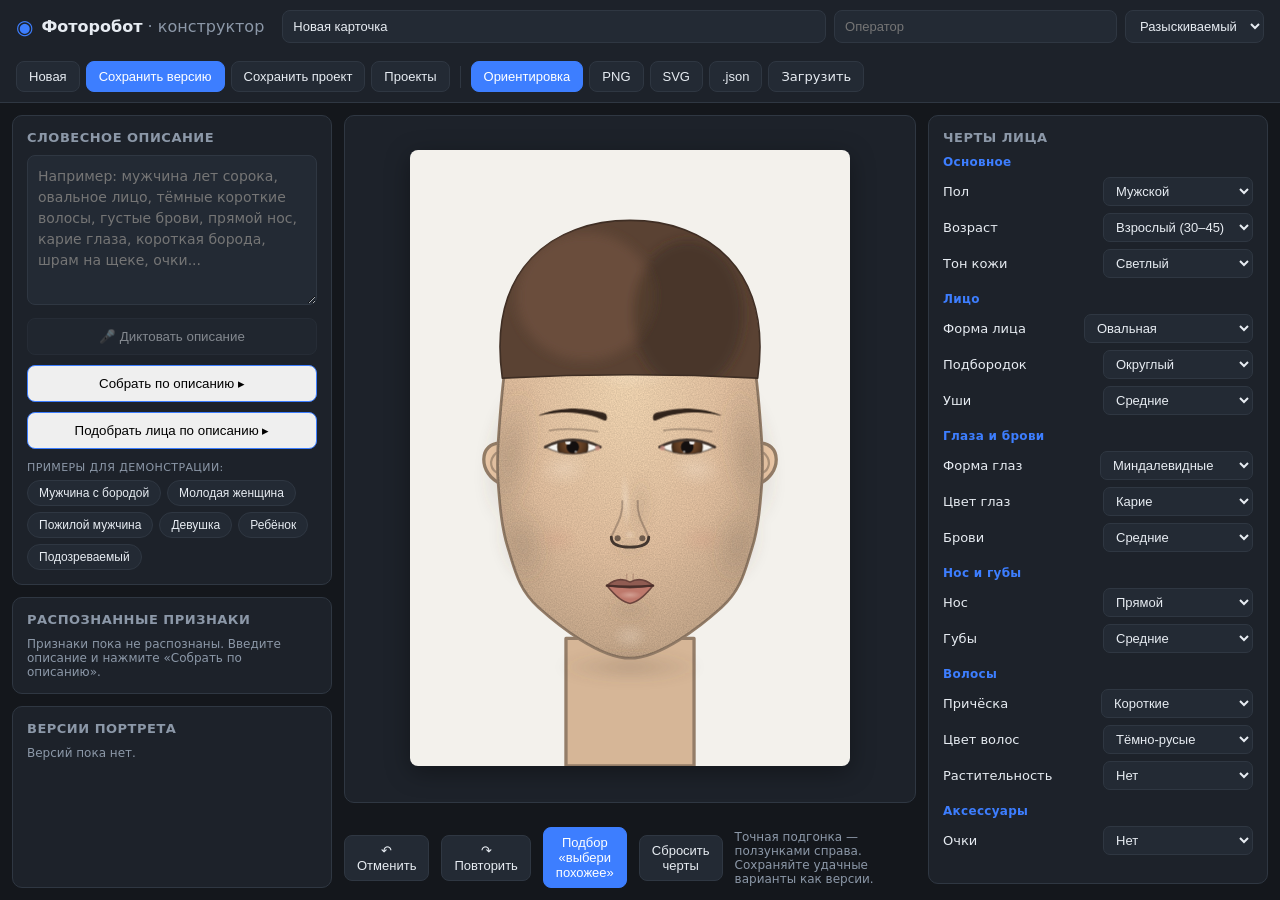
<file: index.html>
<!DOCTYPE html>
<html lang="ru">
<head>
  <meta charset="utf-8">
  <meta name="viewport" content="width=device-width, initial-scale=1">
  <title>Фоторобот — конструктор (MVP)</title>
  <link rel="stylesheet" href="styles.css">
</head>
<body>
  <!-- Верхняя панель -->
  <header class="topbar">
    <div class="brand">
      <span class="logo">◉</span>
      <span>Фоторобот<span class="brand-sub"> · конструктор</span></span>
    </div>
    <div class="case-meta">
      <input id="case-title" class="meta-title" placeholder="Название карточки">
      <input id="case-operator" class="meta-op" placeholder="Оператор">
      <select id="case-subject" class="meta-subject">
        <option value="suspect">Разыскиваемый</option>
        <option value="missing">Пропавший</option>
        <option value="other">Иное</option>
      </select>
    </div>
    <div class="toolbar">
      <button id="btn-new" class="tb">Новая</button>
      <button id="btn-save-version" class="tb primary">Сохранить версию</button>
      <button id="btn-save-project" class="tb">Сохранить проект</button>
      <button id="btn-projects" class="tb">Проекты</button>
      <span class="sep"></span>
      <button id="btn-export-sheet" class="tb primary">Ориентировка</button>
      <button id="btn-export-png" class="tb">PNG</button>
      <button id="btn-export-svg" class="tb">SVG</button>
      <button id="btn-export-json" class="tb">.json</button>
      <label class="tb file-label">Загрузить<input id="file-import" type="file" accept=".json,application/json" hidden></label>
    </div>
  </header>

  <main class="layout">
    <!-- Левая колонка: описание + распознанное + версии -->
    <section class="col col-left">
      <div class="card">
        <h3>Словесное описание</h3>
        <textarea id="description" placeholder="Например: мужчина лет сорока, овальное лицо, тёмные короткие волосы, густые брови, прямой нос, карие глаза, короткая борода, шрам на щеке, очки..."></textarea>
        <button id="btn-voice" class="wide voice" title="Офлайн-распознавание речи (в приложении)">🎤 Диктовать описание</button>
        <select id="voice-device" class="voice-device" style="display:none" title="Микрофон для распознавания"></select>
        <button id="btn-extract" class="wide primary">Собрать по описанию ▸</button>
        <button id="btn-suggest" class="wide" title="Показать галерею лиц, согласованных с описанием, и сузить выбор">Подобрать лица по описанию ▸</button>
        <div class="presets-label">Примеры для демонстрации:</div>
        <div id="presets" class="presets"></div>
      </div>
      <div class="card">
        <h3>Распознанные признаки</h3>
        <div id="evidence" class="evidence"></div>
      </div>
      <div class="card grow">
        <h3>Версии портрета</h3>
        <div id="versions" class="versions"></div>
      </div>
    </section>

    <!-- Центр: портрет -->
    <section class="col col-center">
      <div class="portrait-wrap">
        <div id="portrait" class="portrait"></div>
      </div>
      <div class="portrait-actions">
        <button id="btn-undo" class="tb" title="Отменить (Ctrl+Z)">↶ Отменить</button>
        <button id="btn-redo" class="tb" title="Повторить (Ctrl+Y)">↷ Повторить</button>
        <button id="btn-evolve" class="tb primary">Подбор «выбери похожее»</button>
        <button id="btn-reset" class="tb">Сбросить черты</button>
        <span class="hint">Точная подгонка — ползунками справа. Сохраняйте удачные варианты как версии.</span>
      </div>
    </section>

    <!-- Правая колонка: ручная корректировка -->
    <section class="col col-right">
      <div class="card">
        <h3>Черты лица</h3>
        <div id="selects"></div>
      </div>
      <div class="card">
        <h3>Тонкая настройка</h3>
        <div id="sliders"></div>
      </div>
      <div class="card">
        <div id="marks"></div>
      </div>
    </section>
  </main>

  <!-- Оверлей проектов -->
  <div id="projects-overlay" class="overlay">
    <div class="overlay-box">
      <div class="overlay-head">
        <h3>Сохранённые проекты</h3>
        <button id="btn-close-projects" class="tb">Закрыть</button>
      </div>
      <div id="projects-list" class="projects-list"></div>
    </div>
  </div>

  <!-- Оверлей подбора «выбери похожее» -->
  <div id="evolve-overlay" class="overlay">
    <div class="overlay-box evolve-box">
      <div class="overlay-head">
        <div>
          <h3 id="evolve-title">Подбор лица — «выбери похожее»</h3>
          <div id="evolve-subtitle" class="muted">Отметьте 1–2 наиболее похожих варианта и нажмите «Новое поколение» — система сблизится к цели. «Применить» перенесёт выбранный вариант в портрет.</div>
        </div>
        <button id="btn-close-evolve" class="tb">Закрыть</button>
      </div>
      <div id="evolve-locks" class="evolve-locks"></div>
      <div id="evolve-history" class="evolve-history" style="display:none"></div>
      <div id="evolve-branches" class="evolve-history" style="display:none"></div>
      <div id="evolve-grid" class="evolve-grid"></div>
      <div id="evolve-compare" class="evolve-compare" style="display:none"></div>
      <div class="evolve-controls">
        <label class="ev-slider">Сила изменений
          <input id="evolve-radius" type="range" min="0.2" max="1.2" step="0.05" value="0.8">
        </label>
        <button id="btn-evolve-next" class="tb primary">Новое поколение ▸</button>
        <button id="btn-evolve-random" class="tb">Ещё варианты</button>
        <button id="btn-evolve-compare" class="tb">Сравнить выбранные</button>
        <span class="grow-sp"></span>
        <span id="evolve-gen" class="muted"></span>
        <button id="btn-evolve-apply" class="tb primary">Применить выбранный</button>
      </div>
    </div>
  </div>

  <div id="toast" class="toast"></div>

  <script src="js/traits.js"></script>
  <script src="js/render.js"></script>
  <script src="js/extract.js"></script>
  <script src="js/store.js"></script>
  <script src="js/report.js"></script>
  <script src="js/evolve.js"></script>
  <script src="js/ui.js"></script>
  <script src="js/app.js"></script>
</body>
</html>
</file>
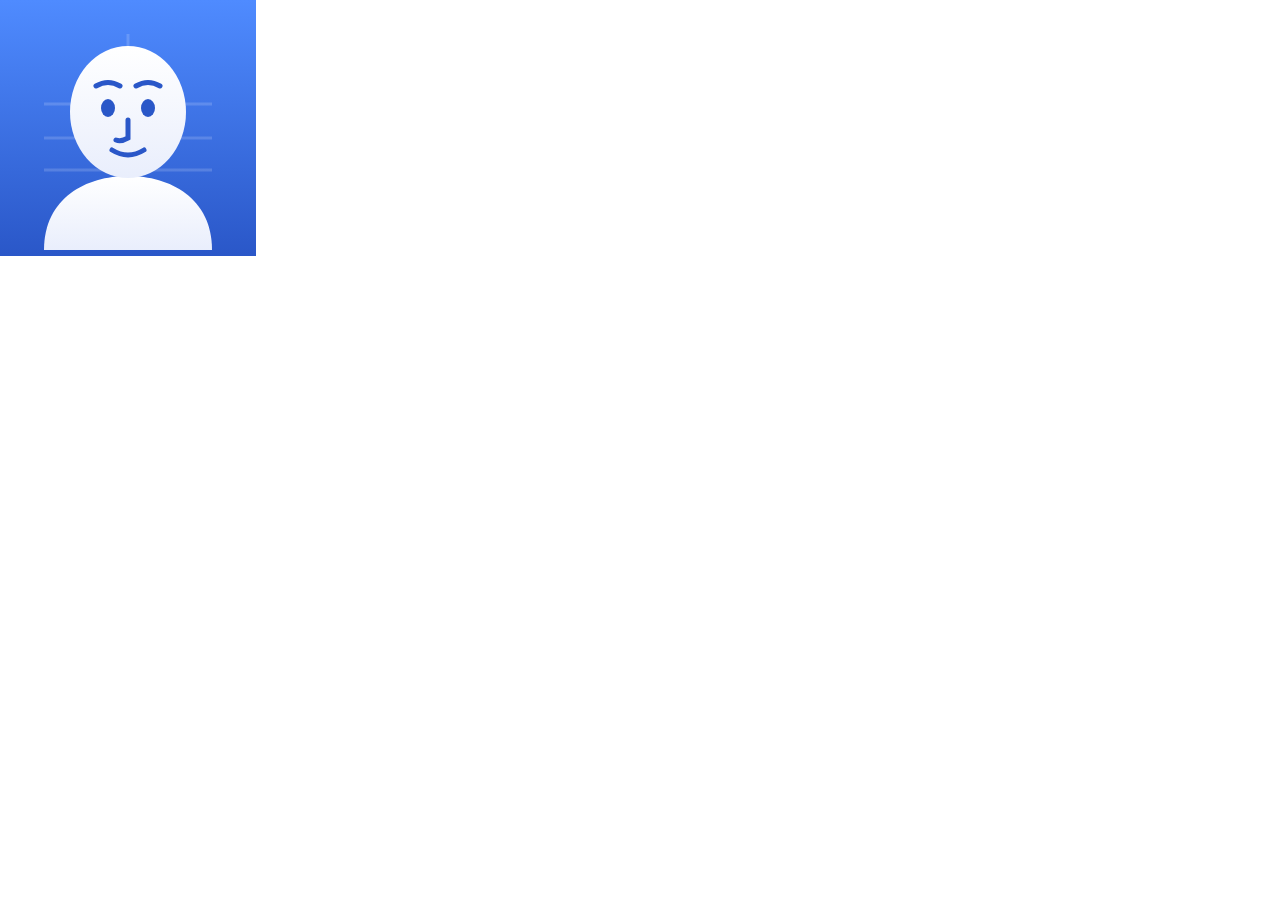
<file: icon.html>
<!DOCTYPE html><html><head><meta charset="utf-8"><style>html,body{margin:0;padding:0}</style></head><body>
<svg width="256" height="256" viewBox="0 0 256 256" xmlns="http://www.w3.org/2000/svg">
  <defs>
    <linearGradient id="bg" x1="0" y1="0" x2="0" y2="1">
      <stop offset="0" stop-color="#4f8bff"/><stop offset="1" stop-color="#2a57c8"/>
    </linearGradient>
    <linearGradient id="head" x1="0" y1="0" x2="0" y2="1">
      <stop offset="0" stop-color="#ffffff"/><stop offset="1" stop-color="#e9eefc"/>
    </linearGradient>
  </defs>
  <rect width="256" height="256" fill="url(#bg)"/>
  <!-- сетка пропорций лица (намёк на «конструирование») -->
  <g stroke="#ffffff" stroke-opacity="0.16" stroke-width="3">
    <line x1="128" y1="34" x2="128" y2="150"/>
    <line x1="44" y1="104" x2="212" y2="104"/>
    <line x1="44" y1="138" x2="212" y2="138"/>
    <line x1="44" y1="170" x2="212" y2="170"/>
  </g>
  <!-- плечи (бюст-силуэт портрета) -->
  <path d="M44 250 C44 198 86 176 128 176 C170 176 212 198 212 250 Z" fill="url(#head)"/>
  <!-- голова -->
  <ellipse cx="128" cy="112" rx="58" ry="66" fill="url(#head)"/>
  <!-- черты лица (минимум) -->
  <g fill="#2a57c8">
    <ellipse cx="108" cy="108" rx="7" ry="9"/>
    <ellipse cx="148" cy="108" rx="7" ry="9"/>
  </g>
  <g fill="none" stroke="#2a57c8" stroke-width="5" stroke-linecap="round">
    <path d="M96 86 q12 -7 24 0"/>
    <path d="M136 86 q12 -7 24 0"/>
    <path d="M128 120 l0 18 q-7 4 -12 2"/>
    <path d="M112 150 q16 10 32 0"/>
  </g>
</svg>
</body></html>
</file>
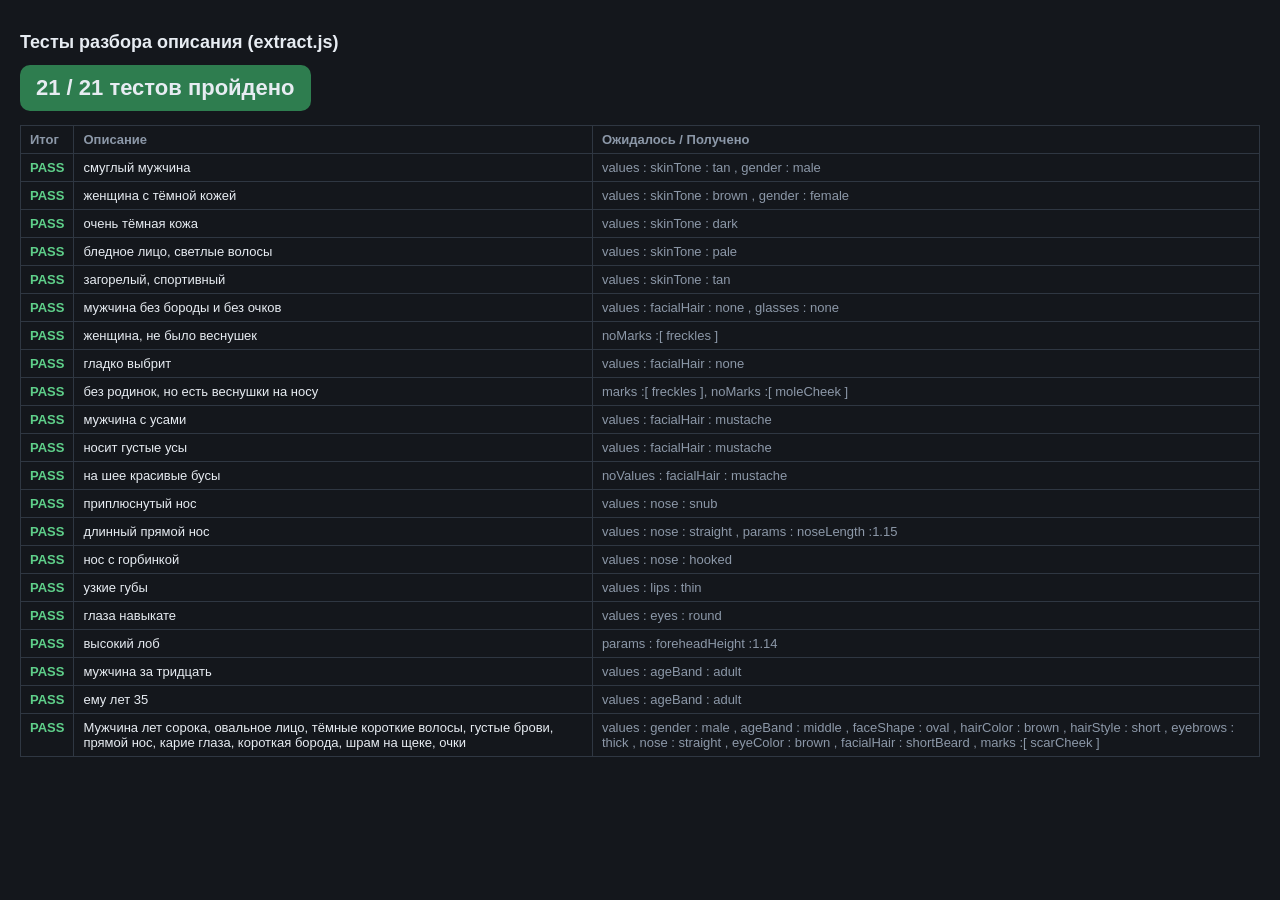
<file: tests/extract-tests.html>
<!DOCTYPE html>
<html lang="ru"><head><meta charset="utf-8">
<title>Тесты разбора описания — FaceComposite</title>
<style>
  body { font-family:"Segoe UI",sans-serif; background:#14171c; color:#e7ecf2; margin:0; padding:20px; }
  h1 { font-size:18px; }
  .summary { font-size:22px; font-weight:700; padding:10px 16px; border-radius:10px; display:inline-block; margin-bottom:14px; }
  .ok { background:#2e7d4f; } .bad { background:#c0392b; }
  table { border-collapse:collapse; width:100%; font-size:13px; }
  td,th { border:1px solid #2f3742; padding:6px 9px; text-align:left; vertical-align:top; }
  th { color:#8c98a8; }
  tr.pass td:first-child { color:#5fd08a; font-weight:700; }
  tr.fail td:first-child { color:#ff7b7b; font-weight:700; }
  tr.fail { background:#2a1d1d; }
  code { color:#9fd0ff; }
  .det { color:#8c98a8; }
</style></head>
<body>
<h1>Тесты разбора описания (extract.js)</h1>
<div id="summary" class="summary">Запуск…</div>
<table id="t"><thead><tr><th>Итог</th><th>Описание</th><th>Ожидалось / Получено</th></tr></thead><tbody></tbody></table>

<script src="../js/traits.js"></script>
<script src="../js/extract.js"></script>
<script>
  // expect: { values:{k:v}, params:{k:v}, marks:[...], noMarks:[...], noValues:{k:v} }
  const CASES = [
    // --- тон кожи (новое) ---
    ['смуглый мужчина', { values:{ skinTone:'tan', gender:'male' } }],
    ['женщина с тёмной кожей', { values:{ skinTone:'brown', gender:'female' } }],
    ['очень тёмная кожа', { values:{ skinTone:'dark' } }],
    ['бледное лицо, светлые волосы', { values:{ skinTone:'pale' } }],
    ['загорелый, спортивный', { values:{ skinTone:'tan' } }],
    // --- отрицания ---
    ['мужчина без бороды и без очков', { values:{ facialHair:'none', glasses:'none' } }],
    ['женщина, не было веснушек', { noMarks:['freckles'] }],
    ['гладко выбрит', { values:{ facialHair:'none' } }],
    ['без родинок, но есть веснушки на носу', { marks:['freckles'], noMarks:['moleCheek'] }],
    // --- усы: падежи и защита от ложных ---
    ['мужчина с усами', { values:{ facialHair:'mustache' } }],
    ['носит густые усы', { values:{ facialHair:'mustache' } }],
    ['на шее красивые бусы', { noValues:{ facialHair:'mustache' } }],
    // --- нос ---
    ['приплюснутый нос', { values:{ nose:'snub' } }],
    ['длинный прямой нос', { values:{ nose:'straight' }, params:{ noseLength:1.15 } }],
    ['нос с горбинкой', { values:{ nose:'hooked' } }],
    // --- губы / глаза / лоб ---
    ['узкие губы', { values:{ lips:'thin' } }],
    ['глаза навыкате', { values:{ eyes:'round' } }],
    ['высокий лоб', { params:{ foreheadHeight:1.14 } }],
    // --- возраст ---
    ['мужчина за тридцать', { values:{ ageBand:'adult' } }],
    ['ему лет 35', { values:{ ageBand:'adult' } }],
    // --- комплексная фраза ---
    ['Мужчина лет сорока, овальное лицо, тёмные короткие волосы, густые брови, прямой нос, карие глаза, короткая борода, шрам на щеке, очки',
      { values:{ gender:'male', ageBand:'middle', faceShape:'oval', hairColor:'brown', hairStyle:'short', eyebrows:'thick', nose:'straight', eyeColor:'brown', facialHair:'shortBeard' }, marks:['scarCheek'] }],
  ];

  function check(text, expect) {
    const r = FC.extract.extract(text);
    const errs = [];
    if (expect.values) for (const k in expect.values) if (r.values[k] !== expect.values[k]) errs.push(k+': ждали '+expect.values[k]+', получили '+(r.values[k]||'∅'));
    if (expect.noValues) for (const k in expect.noValues) if (r.values[k] === expect.noValues[k]) errs.push(k+' не должно быть '+expect.noValues[k]);
    if (expect.params) for (const k in expect.params) if (Math.abs((r.params[k]??-999) - expect.params[k]) > 0.001) errs.push('param '+k+': ждали '+expect.params[k]+', получили '+(r.params[k]??'∅'));
    if (expect.marks) expect.marks.forEach(mk => { if (r.marks.indexOf(mk) === -1) errs.push('нет приметы '+mk); });
    if (expect.noMarks) expect.noMarks.forEach(mk => { if (r.marks.indexOf(mk) !== -1) errs.push('лишняя примета '+mk); });
    return { ok: errs.length === 0, errs, got: { values:r.values, marks:r.marks, params:r.params } };
  }

  const tb = document.querySelector('#t tbody');
  let pass = 0;
  CASES.forEach(([text, expect]) => {
    const res = check(text, expect);
    if (res.ok) pass++;
    const tr = document.createElement('tr');
    tr.className = res.ok ? 'pass' : 'fail';
    const exp = JSON.stringify(expect).replace(/[{}"]/g,' ').trim();
    const detail = res.ok ? '<span class="det">'+exp+'</span>'
      : '<b>'+res.errs.join('; ')+'</b><br><span class="det">got: '+JSON.stringify(res.got)+'</span>';
    tr.innerHTML = '<td>'+(res.ok?'PASS':'FAIL')+'</td><td>'+text+'</td><td>'+detail+'</td>';
    tb.appendChild(tr);
  });
  const sm = document.getElementById('summary');
  sm.textContent = pass + ' / ' + CASES.length + ' тестов пройдено';
  sm.className = 'summary ' + (pass === CASES.length ? 'ok' : 'bad');
  window.__passed = pass; window.__total = CASES.length;
</script>
</body></html>
</file>
<file: styles.css>
/* Фоторобот — конструктор. Тёмная операторская тема, без внешних зависимостей. */
:root {
  --bg: #14171c;
  --panel: #1d222a;
  --panel2: #232a34;
  --line: #2f3742;
  --text: #e7ecf2;
  --muted: #8c98a8;
  --accent: #3d7eff;
  --accent2: #2b62d6;
  --danger: #d65a5a;
  --radius: 10px;
}
* { box-sizing: border-box; }
html, body { height: 100%; margin: 0; }
body {
  background: var(--bg);
  color: var(--text);
  font-family: "Segoe UI", Roboto, system-ui, sans-serif;
  font-size: 14px;
  display: flex; flex-direction: column;
}

/* верхняя панель */
.topbar {
  display: flex; align-items: center; gap: 18px;
  padding: 10px 16px; background: var(--panel);
  border-bottom: 1px solid var(--line); flex-wrap: wrap;
}
.brand { display: flex; align-items: center; gap: 8px; font-weight: 700; font-size: 16px; }
.logo { color: var(--accent); font-size: 20px; }
.brand-sub { color: var(--muted); font-weight: 400; }
.case-meta { display: flex; gap: 8px; flex: 1; min-width: 280px; }
.meta-title { flex: 2; }
.meta-op { flex: 1; }
.case-meta input, .case-meta select, .meta-subject {
  background: var(--panel2); border: 1px solid var(--line); color: var(--text);
  padding: 7px 10px; border-radius: 8px; font-size: 13px;
}
.toolbar { display: flex; align-items: center; gap: 6px; flex-wrap: wrap; }
.sep { width: 1px; height: 22px; background: var(--line); margin: 0 4px; }
.tb {
  background: var(--panel2); color: var(--text); border: 1px solid var(--line);
  padding: 7px 12px; border-radius: 8px; cursor: pointer; font-size: 13px;
}
.tb:hover { border-color: var(--accent); }
.tb.primary { background: var(--accent); border-color: var(--accent); color: #fff; }
.tb.primary:hover { background: var(--accent2); }
.file-label { display: inline-flex; align-items: center; }

/* раскладка */
.layout { flex: 1; display: grid; grid-template-columns: 320px 1fr 340px; gap: 12px; padding: 12px; min-height: 0; }
.col { display: flex; flex-direction: column; gap: 12px; min-height: 0; overflow: auto; }
.col-center { align-items: stretch; }

.card { background: var(--panel); border: 1px solid var(--line); border-radius: var(--radius); padding: 14px; }
.card.grow { flex: 1; display: flex; flex-direction: column; min-height: 140px; }
.card h3 { margin: 0 0 10px; font-size: 13px; text-transform: uppercase; letter-spacing: .5px; color: var(--muted); }

textarea#description {
  width: 100%; min-height: 150px; resize: vertical;
  background: var(--panel2); color: var(--text); border: 1px solid var(--line);
  border-radius: 8px; padding: 10px; font-size: 14px; line-height: 1.5; font-family: inherit;
}
button.wide { width: 100%; margin-top: 10px; padding: 10px; border-radius: 8px; border: 1px solid var(--accent); cursor: pointer; }
button.voice { background: var(--panel2); color: var(--text); border-color: var(--line); }
button.voice:hover { border-color: var(--accent); }
button.voice.recording { background: var(--danger); border-color: var(--danger); color: #fff; }
button.voice.disabled { opacity: .5; cursor: not-allowed; }
.voice-device {
  width: 100%; margin-top: 6px; padding: 6px 8px; font-size: 12px;
  background: var(--panel2); color: var(--text); border: 1px solid var(--line); border-radius: 6px;
}
.presets-label { margin: 12px 0 6px; font-size: 11px; color: var(--muted); text-transform: uppercase; letter-spacing: .4px; }
.presets { display: flex; flex-wrap: wrap; gap: 6px; }
.preset { background: var(--panel2); color: var(--text); border: 1px solid var(--line); border-radius: 14px; padding: 5px 11px; font-size: 12px; cursor: pointer; }
.preset:hover { border-color: var(--accent); color: #fff; }

/* центр-портрет */
.portrait-wrap {
  flex: 1; display: flex; align-items: center; justify-content: center;
  background: var(--panel); border: 1px solid var(--line); border-radius: var(--radius); padding: 16px; min-height: 0;
}
.portrait { width: 100%; max-width: 440px; aspect-ratio: 400 / 560; }
.portrait svg { width: 100%; height: 100%; border-radius: 8px; box-shadow: 0 6px 24px rgba(0,0,0,.35); }
.portrait-actions { display: flex; align-items: center; gap: 12px; margin-top: 12px; }
.hint { color: var(--muted); font-size: 12px; }

/* правая панель */
.panel-group { margin-bottom: 14px; }
.panel-group h4 { margin: 0 0 8px; font-size: 12px; color: var(--accent); letter-spacing: .3px; }
.ctl-row { display: flex; align-items: center; justify-content: space-between; gap: 8px; margin-bottom: 7px; }
.ctl-label { color: var(--text); font-size: 13px; }
.ctl-row select {
  background: var(--panel2); color: var(--text); border: 1px solid var(--line);
  padding: 5px 8px; border-radius: 7px; min-width: 150px; font-size: 13px;
}
.slider-row { display: grid; grid-template-columns: 1fr; gap: 4px; margin-bottom: 9px; }
.slider-row .ctl-label { font-size: 12px; color: var(--muted); }
.slider-row input[type=range] { width: 100%; accent-color: var(--accent); }
.check-row { display: flex; align-items: center; gap: 8px; margin-bottom: 6px; cursor: pointer; }

/* распознанное */
.evidence { display: flex; flex-direction: column; gap: 5px; max-height: 180px; overflow: auto; }
.ev-title { color: var(--muted); font-size: 12px; margin-bottom: 4px; }
.ev-chip { background: var(--panel2); border: 1px solid var(--line); border-radius: 7px; padding: 5px 8px; font-size: 12px; display: flex; align-items: center; gap: 6px; flex-wrap: wrap; }
.muted { color: var(--muted); font-size: 12px; }
/* индикаторы уверенности распознавания */
.conf-dot { width: 8px; height: 8px; border-radius: 50%; display: inline-block; flex: 0 0 auto; }
.conf-tag { margin-left: auto; font-size: 10px; text-transform: uppercase; letter-spacing: .3px; padding: 1px 6px; border-radius: 8px; }
.conf-high { background: #2e7d4f; color: #cfeeda; }
.conf-high.conf-dot { background: #43c07a; }
.conf-med { background: #8a6d1e; color: #f3e4b8; }
.conf-med.conf-dot { background: #d9aa3c; }
.conf-low { background: #6a6f78; color: #e7ecf2; }
.conf-low.conf-dot { background: #9aa0a8; }
/* подсветка слов-источников в тексте описания */
.desc-parse { background: var(--panel2); border: 1px solid var(--line); border-radius: 7px; padding: 8px 10px; font-size: 13px; line-height: 1.8; color: var(--muted); margin-bottom: 10px; }
.desc-parse mark.hl { color: var(--text); background: transparent; border-radius: 3px; padding: 0 2px; }
.desc-parse mark.hl-high { box-shadow: inset 0 -2px 0 #43c07a; background: rgba(67,192,122,.16); }
.desc-parse mark.hl-med { box-shadow: inset 0 -2px 0 #d9aa3c; background: rgba(217,170,60,.16); }

/* версии */
.versions { display: flex; flex-direction: column; gap: 7px; overflow: auto; }
.version-row { background: var(--panel2); border: 1px solid var(--line); border-radius: 7px; padding: 7px 9px; cursor: pointer; font-size: 13px; }
.version-row:hover { border-color: var(--accent); }

/* оверлей проектов */
.overlay { position: fixed; inset: 0; background: rgba(0,0,0,.6); display: none; align-items: center; justify-content: center; z-index: 50; }
.overlay-box { background: var(--panel); border: 1px solid var(--line); border-radius: 12px; width: min(560px, 92vw); max-height: 80vh; overflow: auto; padding: 16px; }
.overlay-head { display: flex; align-items: center; justify-content: space-between; margin-bottom: 12px; }
.projects-list { display: flex; flex-direction: column; gap: 8px; }
.project-row { display: flex; align-items: center; justify-content: space-between; gap: 10px; background: var(--panel2); border: 1px solid var(--line); border-radius: 8px; padding: 10px 12px; }
.row-btns { display: flex; gap: 6px; }
.mini { padding: 5px 10px; font-size: 12px; border-radius: 6px; border: 1px solid var(--line); background: var(--panel); color: var(--text); cursor: pointer; }
.mini.danger { border-color: var(--danger); color: var(--danger); }

/* оверлей подбора «выбери похожее» */
.evolve-box { width: min(920px, 94vw); max-height: 90vh; }
.evolve-locks { display: flex; flex-wrap: wrap; align-items: center; gap: 6px; margin: 2px 0 10px; }
.locks-title { color: var(--muted); font-size: 12px; margin-right: 2px; }
.lock-chip { background: var(--panel2); color: var(--text); border: 1px solid var(--accent); border-radius: 14px; padding: 4px 10px; font-size: 12px; cursor: pointer; }
.lock-chip:hover { background: var(--panel); }
.lock-chip.off { border-color: var(--line); color: var(--muted); opacity: .8; }
/* история поколений подбора: клик по прошлому шагу — откат и новая ветка */
.evolve-history { display: flex; align-items: center; gap: 8px; overflow-x: auto; margin: 0 0 10px; padding-bottom: 2px; }
.evolve-history .hist-title { color: var(--muted); font-size: 12px; flex-shrink: 0; }
.hist-item { position: relative; flex-shrink: 0; width: 52px; cursor: pointer; text-align: center; opacity: .8; transition: opacity .12s, transform .12s; }
.hist-item:hover { opacity: 1; transform: translateY(-1px); }
.hist-item svg { width: 100%; height: auto; display: block; border-radius: 6px; border: 2px solid var(--line); background: #f3f1ec; }
.hist-item .hist-lab { display: block; font-size: 10px; color: var(--muted); margin-top: 2px; }
.hist-item.current { opacity: 1; cursor: default; }
.hist-item.current svg { border-color: var(--accent); }
.hist-arrow { color: var(--muted); flex-shrink: 0; font-size: 14px; }
/* архив веток: клик отмечает для сравнения крупным планом (не для отката) */
.branch-item { position: relative; flex-shrink: 0; width: 58px; cursor: pointer; text-align: center; opacity: .85; }
.branch-item:hover { opacity: 1; }
.branch-item svg { width: 100%; height: auto; display: block; border-radius: 6px; border: 2px solid var(--line); background: #f3f1ec; }
.branch-item .hist-lab { display: block; font-size: 10px; color: var(--muted); margin-top: 2px; }
.branch-item.selected svg { border-color: var(--accent); box-shadow: 0 0 0 2px var(--accent) inset; }
.branch-item.selected .hist-lab { color: var(--accent); }
.evolve-grid { display: grid; grid-template-columns: repeat(3, 1fr); gap: 12px; margin: 6px 0 14px; }
.evolve-card { position: relative; background: #f3f1ec; border: 3px solid var(--line); border-radius: 10px; padding: 4px; cursor: pointer; transition: border-color .12s, transform .12s; }
.evolve-card:hover { transform: translateY(-2px); }
.evolve-card svg { width: 100%; height: auto; display: block; border-radius: 6px; }
.evolve-card.selected { border-color: var(--accent); box-shadow: 0 0 0 2px var(--accent) inset; }
.evolve-card .tag { position: absolute; top: 8px; left: 8px; background: rgba(20,23,28,.78); color: #fff; font-size: 11px; padding: 2px 7px; border-radius: 6px; }
.evolve-card .pick { position: absolute; top: 8px; right: 8px; width: 22px; height: 22px; border-radius: 50%; background: var(--accent); color: #fff; display: none; align-items: center; justify-content: center; font-size: 14px; }
.evolve-card.selected .pick { display: flex; }
.evolve-controls { display: flex; align-items: center; gap: 12px; flex-wrap: wrap; }
.ev-slider { display: flex; align-items: center; gap: 8px; font-size: 13px; color: var(--muted); }
.ev-slider input[type=range] { width: 160px; accent-color: var(--accent); }
.grow-sp { flex: 1; }

/* сравнение вариантов крупным планом */
.evolve-compare { margin: 6px 0 14px; }
.cmp-head { display: flex; align-items: center; gap: 12px; margin-bottom: 12px; }
.cmp-row { display: flex; gap: 16px; justify-content: center; align-items: flex-start; flex-wrap: wrap; }
.cmp-card { background: #f3f1ec; border: 2px solid var(--line); border-radius: 10px; padding: 8px; width: min(290px, 31%); display: flex; flex-direction: column; gap: 8px; }
.cmp-card.ref { border-style: dashed; }
.cmp-card svg { width: 100%; height: auto; display: block; border-radius: 6px; }
.cmp-lab { font-size: 12px; color: #2a2a2a; text-align: center; font-weight: 600; }
.cmp-apply { width: 100%; }

/* тост */
.toast { position: fixed; bottom: 20px; left: 50%; transform: translateX(-50%); background: var(--accent); color: #fff; padding: 10px 18px; border-radius: 8px; opacity: 0; transition: opacity .3s; pointer-events: none; z-index: 60; }
</file>
